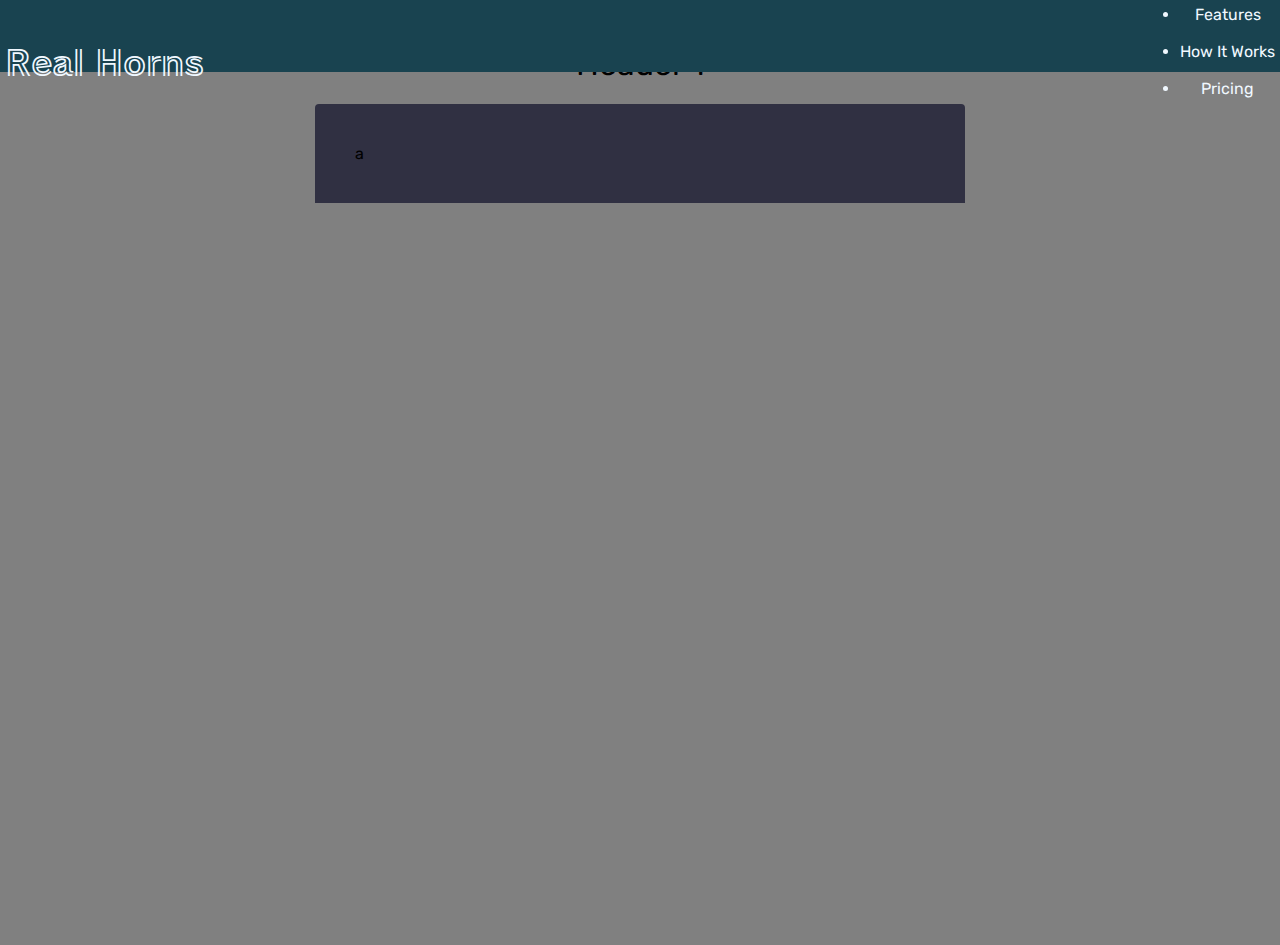
<file: product/index.html>
<!DOCTYPE html>
<html lang="en">
<head>
    <meta charset="UTF-8">
    <meta http-equiv="X-UA-Compatible" content="IE=edge">
    <meta name="viewport" content="width=device-width, initial-scale=1.0">
    <title>Product Landing Page</title>
    <link rel="stylesheet" href="style.css">
    <link href="https://fonts.googleapis.com/css?family=Rubik" rel="stylesheet">
    <link href="https://fonts.googleapis.com/css?family=Train+One" rel="stylesheet">
</head>
<body>
    <div id="nav-bar">
        <div id="logo" class="container">Real Horns</div>
        <div id="space"></div>
        <div id="nav-items">
            <li>Features</li>
            <li>How It Works</li>
            <li>Pricing</li>
        </div>
    </div>
    <div class="container">
        <div id="header">
            <h1 id="title">Header 1</h1>
        </div>
        
        <form id="survey-form" action="www.google.com">
            <div>a</div>
        </form>
    </div>
</body>
</html>
</file>
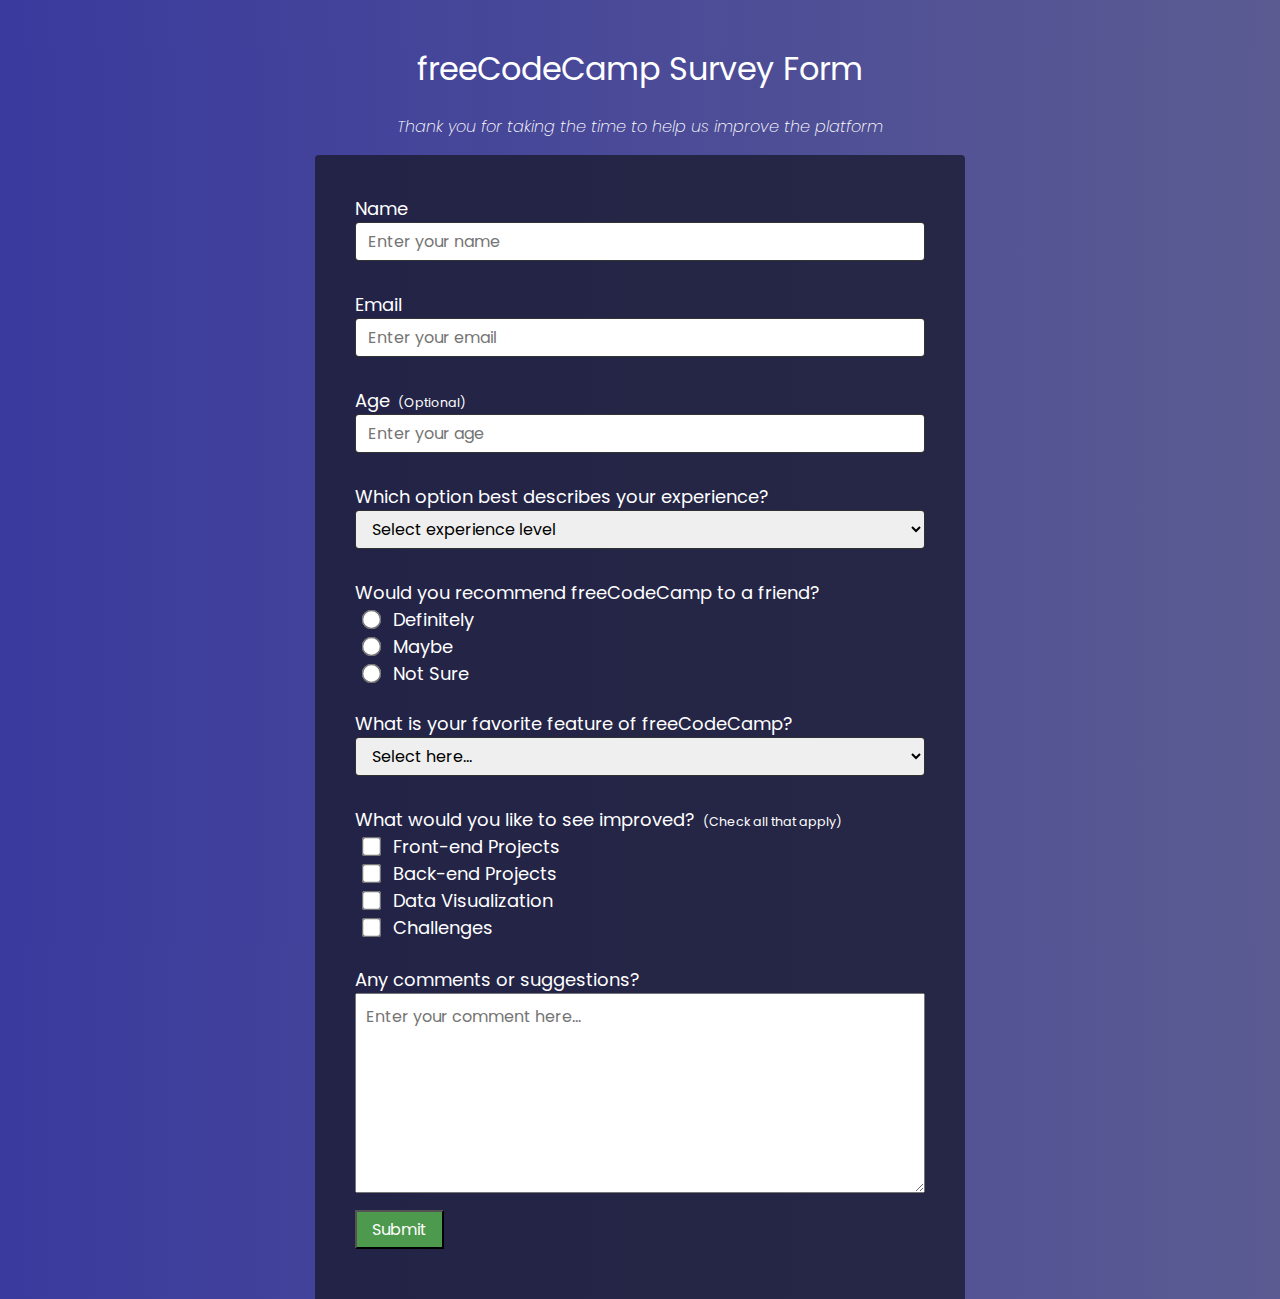
<file: survey/index.html>
<!DOCTYPE html>
<html lang="en">
<head>
    <meta charset="UTF-8">
    <meta http-equiv="X-UA-Compatible" content="IE=edge">
    <meta name="viewport" content="width=device-width, initial-scale=1.0">
    <title>Survey</title>
    <link rel="stylesheet" href="style.css">
    <link href="https://fonts.googleapis.com/css?family=Poppins" rel="stylesheet">
</head>
<body>
    <div class="container">
        <div id="header">
            <h1 id="title">freeCodeCamp Survey Form</h1>
            <p id="description">Thank you for taking the time to help us improve the platform</p>
        </div>
        <form id="survey-form" action="www.google.com">
            <label for="name" id="name-label">Name</label><br>
            <input type="text" id="name" placeholder="Enter your name" required><br>
            <label for="email" id="email-label">Email</label><br>
            <input type="email" id="email" placeholder="Enter your email" required><br>
            <label for="age" id="number-label">Age<span id="optional"> (Optional)</span></label><br>
            <input type="number" id="number" placeholder="Enter your age" min="18" max="120"><br>
            <label>Which option best describes your experience?</label><br>
            <select name="dropdown" id="dropdown">
                <option disabled selected>Select experience level</option>
                <option value="fresher">Fresher</option>
                <option value="associate">Associate</option>
                <option value="junior">Junior</option>
                <option value="senior">Senior</option>
            </select>
            <label for="group1">Would you recommend freeCodeCamp to a friend?</label><br>
            <input type="radio" value="2" name="group1"><span> Definitely</span> <br>
            <input type="radio" value="1" name="group1"><span> Maybe</span>  <br>
            <input type="radio" value="0" name="group1" id="radio-last"><span> Not Sure</span> <br>
            <label>What is your favorite feature of freeCodeCamp?</label><br>
            <select name="dropdown" id="dropdown">
                <option value="0" disabled selected>Select here...</option>
                <option value="1">Challenges</option>
                <option value="2">Projects</option>
                <option value="3">Community</option>
                <option value="4">Open Source</option>
            </select>
            <label for="age" id="email-label" min="18" max="120">What would you like to see improved?<span id="optional"> (Check all that apply)</span></label><br>
            <input type="checkbox" name="group2" value="1"><span> Front-end Projects</span> <br>
            <input type="checkbox" name="group2" value="2"><span> Back-end Projects</span> <br>
            <input type="checkbox" name="group2" value="3"><span> Data Visualization</span> <br>
            <input type="checkbox" name="group2" value="4"><span> Challenges</span> <br><br>
            <label for="group1">Any comments or suggestions?</label><br>
            <textarea id="comments" placeholder="Enter your comment here..."></textarea>
            <button type="submit" id="submit" class="submit-button">Submit</button>
        </form>
    </div>
</body>
</html>
</file>
<file: product/style.css>
html {
    font-size: 100%;
    box-sizing: border-box;
}

body {
    margin: 0px;
    padding: 0px;
    min-height: 100vh;
    background: gray;
    font-family: 'Rubik', sans-serif;
}

*, *::before, *::after {
    box-sizing: inherit;
}

#nav-bar {
    position: absolute;
    background: #194350;
    color: aliceblue;
    top: 0px;
    left: 0px;
    width: 100%;
    height: auto;
    max-height: 8vh;
    text-align: center;
    padding: 5px;
    display: grid;
    grid-template-columns: repeat(3, 1fr);
}

#nav-items {
    display: grid;
    justify-content: right;
}

#logo {
    font-family: 'Train One', serif;
    font-size: 35px;
    display: grid;
    justify-content: left;
}

#header {
    text-align: center;
    margin-top: 5vh;
}

#title {
    font-size: 2em;
    font-weight: 400;
}

#description {
    font-weight: 200;
    font-style: italic;
}

#survey-form {
    background-color: rgba(27, 27, 50, 0.8);
    border-top-left-radius: 4px;
    border-top-right-radius: 4px;
    padding: 40px;
    text-align: left;
    height: fit-content;
}

#radio-last {
    margin-bottom: 30px;
}

div.container {
    width: 650px;
    margin: 30px auto;
}

label, span, #survey-form > p {
    font-size: 18px;
}

#optional {
    font-size: 70%;
    margin-left: 5px;
}

#email, #name, #number, select {
    font-size: 16px;
    font-family: 'Poppins', sans-serif;
    box-sizing: border-box;
    width: 100%;
    border-radius: 4px;
    appearance: auto;
    margin: 0 auto 30px;
    padding: 6px 12px;
    border: 1px rgba(0, 0, 0, .8) solid;
}

input[type='radio'], input[type='checkbox'] { 
    transform: scale(1.5);
    margin: 7px 10px;
}

#comments {
    font-family: 'Poppins';
    font-size: 16px;
    box-sizing: border-box;
    padding: 10px;
    width: 100%;
    height: 200px;
}

#submit {
    font-family: 'Poppins';
    font-size: 16px;
    margin: 10px auto;
    padding: 5px 15px;
    background-color: rgb(77, 153, 77);
    color: white;
}
</file>
<file: survey/style.css>
html, body {
    background: linear-gradient(90deg, rgb(58, 58, 158), rgb(91, 91, 146));
    text-align: center;
    font-family: 'Poppins', sans-serif;
    color: white;
    height: 100%;
}

#header {
    text-align: center;
    margin-top: 5vh;
}

#title {
    font-size: 2em;
    font-weight: 400;
}

#description {
    font-weight: 200;
    font-style: italic;
}

#survey-form {
    background-color: rgba(27, 27, 50, 0.8);
    border-top-left-radius: 4px;
    border-top-right-radius: 4px;
    padding: 40px;
    text-align: left;
    height: fit-content;
}

#radio-last {
    margin-bottom: 30px;
}

div.container {
    width: 650px;
    margin: 30px auto;
}

label, span, #survey-form > p {
    font-size: 18px;
}

#optional {
    font-size: 70%;
    margin-left: 5px;
}

#email, #name, #number, select {
    font-size: 16px;
    font-family: 'Poppins', sans-serif;
    box-sizing: border-box;
    width: 100%;
    border-radius: 4px;
    appearance: auto;
    margin: 0 auto 30px;
    padding: 6px 12px;
    border: 1px rgba(0, 0, 0, .8) solid;
}

input[type='radio'], input[type='checkbox'] { 
    transform: scale(1.5);
    margin: 7px 10px;
}

#comments {
    font-family: 'Poppins';
    font-size: 16px;
    box-sizing: border-box;
    padding: 10px;
    width: 100%;
    height: 200px;
}

#submit {
    font-family: 'Poppins';
    font-size: 16px;
    margin: 10px auto;
    padding: 5px 15px;
    background-color: rgb(77, 153, 77);
    color: white;
}
</file>
